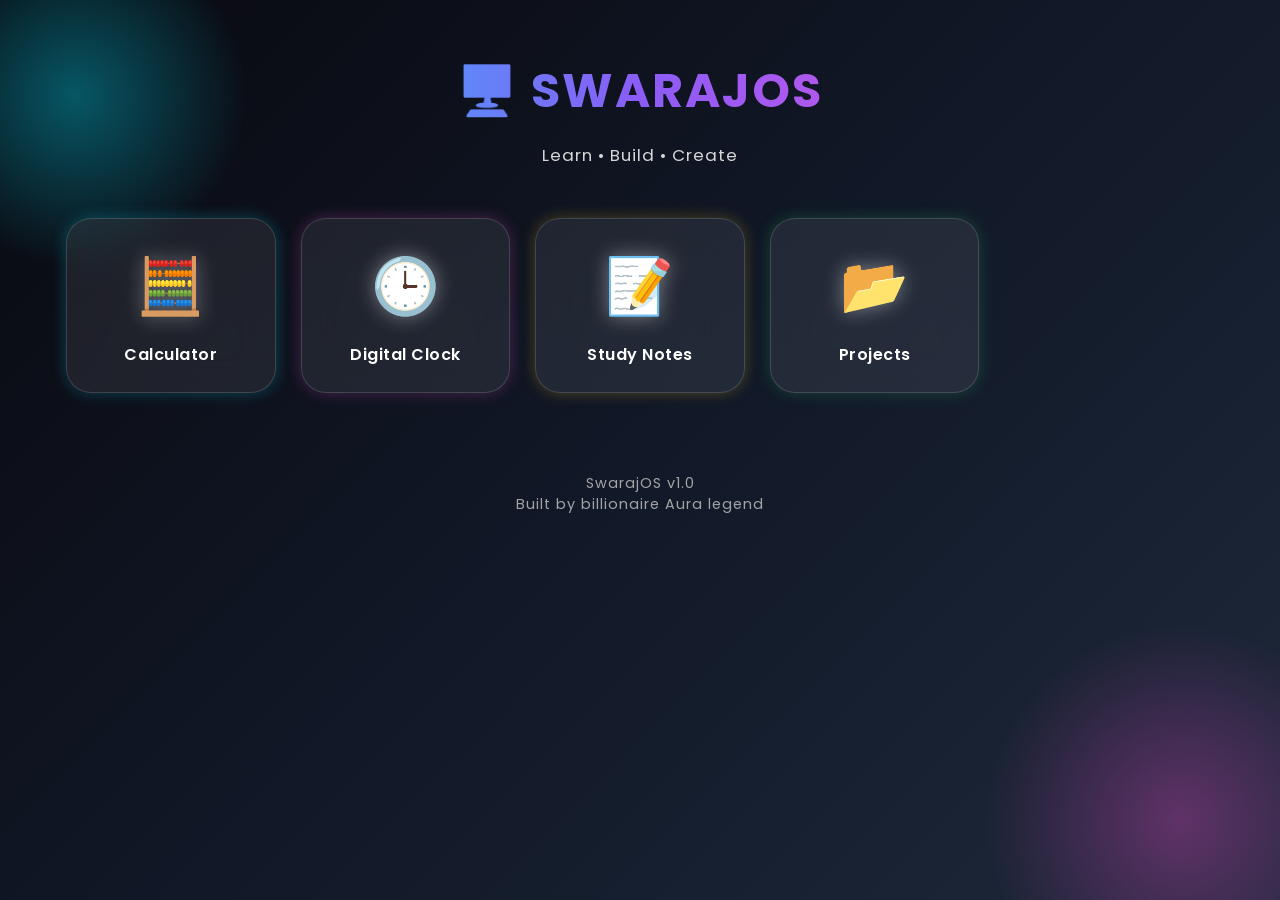
<file: index.html>
<!DOCTYPE html>
<html lang="en">

<head>
    <meta charset="UTF-8">
    <meta name="viewport" content="width=device-width, initial-scale=1.0">

    <title>SwarajOS</title>

    <!-- Google Font -->
    <link href="https://fonts.googleapis.com/css2?family=Poppins:wght@300;400;500;600;700&display=swap" rel="stylesheet">

    <!-- CSS -->
    <link rel="stylesheet" href="style.css">
</head>

<body>

    <!-- Background Animation -->
    <div class="background"></div>

    <!-- Main Container -->
    <div class="container">

        <!-- Logo -->
        <h1 class="logo">🖥️ SWARAJOS</h1>

        <!-- Subtitle -->
        <p class="subtitle">
            Learn • Build • Create
        </p>

        <!-- Apps -->
        <div class="apps">

            <a href="calculator.html" class="app">
                <div class="icon">🧮</div>
                <span>Calculator</span>
            </a>

            <a href="clock.html" class="app">
                <div class="icon">🕒</div>
                <span>Digital Clock</span>
            </a>

            <a href="notes.html" class="app">
                <div class="icon">📝</div>
                <span>Study Notes</span>
            </a>

            <a href="projects.html" class="app">
                <div class="icon">📂</div>
                <span>Projects</span>
            </a>

            <a href="settings.html" class="app">
                <div class="icon">⚙️</div>
                <span>Settings</span>
            </a>

        </div>

        <!-- Footer -->
        <footer>
            SwarajOS v1.0 <br>
            Built by billionaire Aura legend
        </footer>

    </div>

    <!-- JavaScript -->
    <script src="script.js"></script>

</body>

</html>
</file>
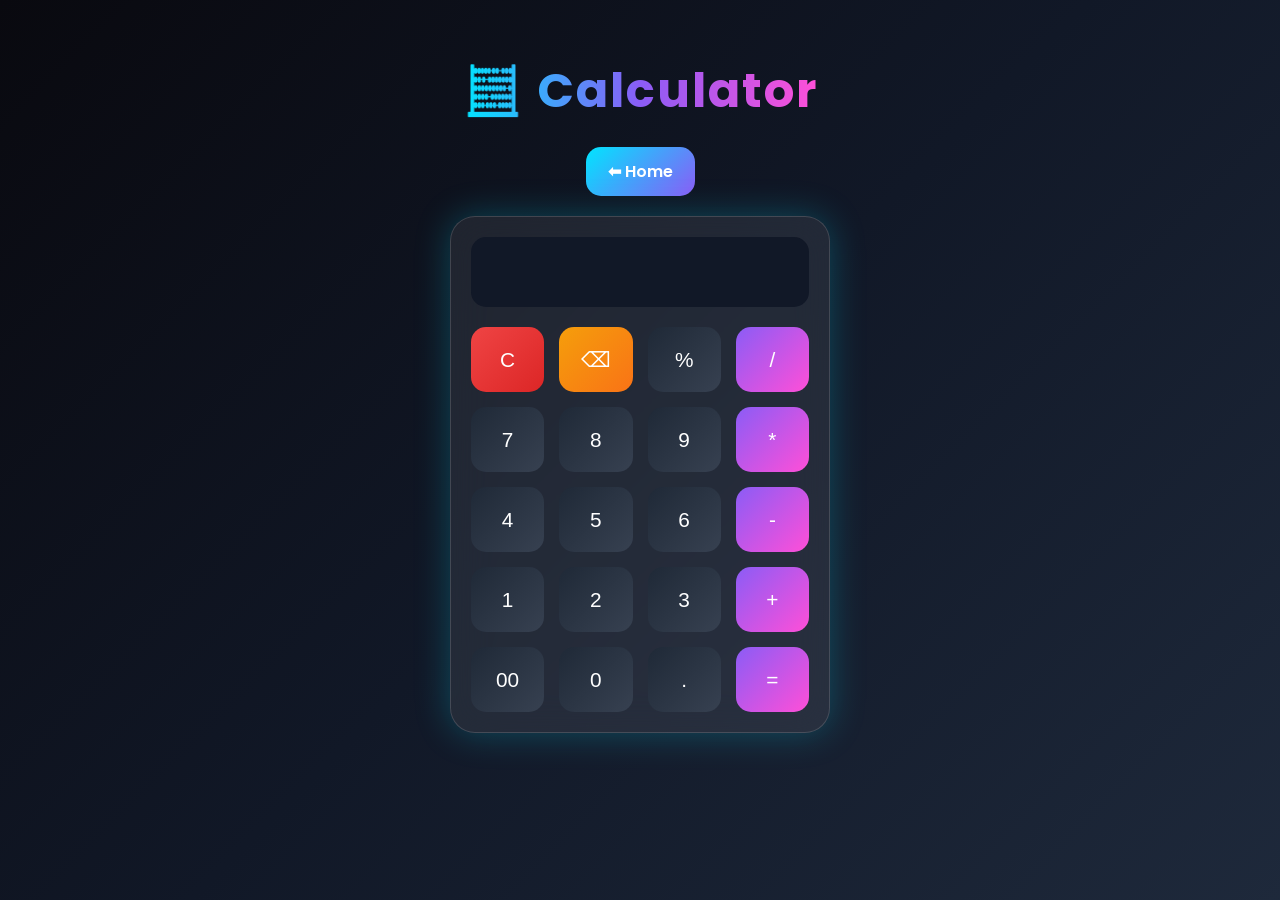
<file: calculator.html>
<!DOCTYPE html>
<html lang="en">

<head>

    <meta charset="UTF-8">

    <meta name="viewport" content="width=device-width, initial-scale=1.0">

    <title>SwarajOS Calculator</title>

    <link rel="stylesheet" href="style.css">

</head>

<body>

<div class="calculator-container">

    <h1 class="logo">🧮 Calculator</h1>

    <a href="index.html" class="back-btn">⬅ Home</a>

    <div class="calculator">

        <input type="text" id="display" readonly>

        <div class="buttons">

            <button>C</button>
            <button>⌫</button>
            <button>%</button>
            <button>/</button>

            <button>7</button>
            <button>8</button>
            <button>9</button>
            <button>*</button>

            <button>4</button>
            <button>5</button>
            <button>6</button>
            <button>-</button>

            <button>1</button>
            <button>2</button>
            <button>3</button>
            <button>+</button>

            <button>00</button>
            <button>0</button>
            <button>.</button>
            <button>=</button>

        </div>

    </div>

</div>

<script src="script.js"></script>

</body>

</html>
</file>
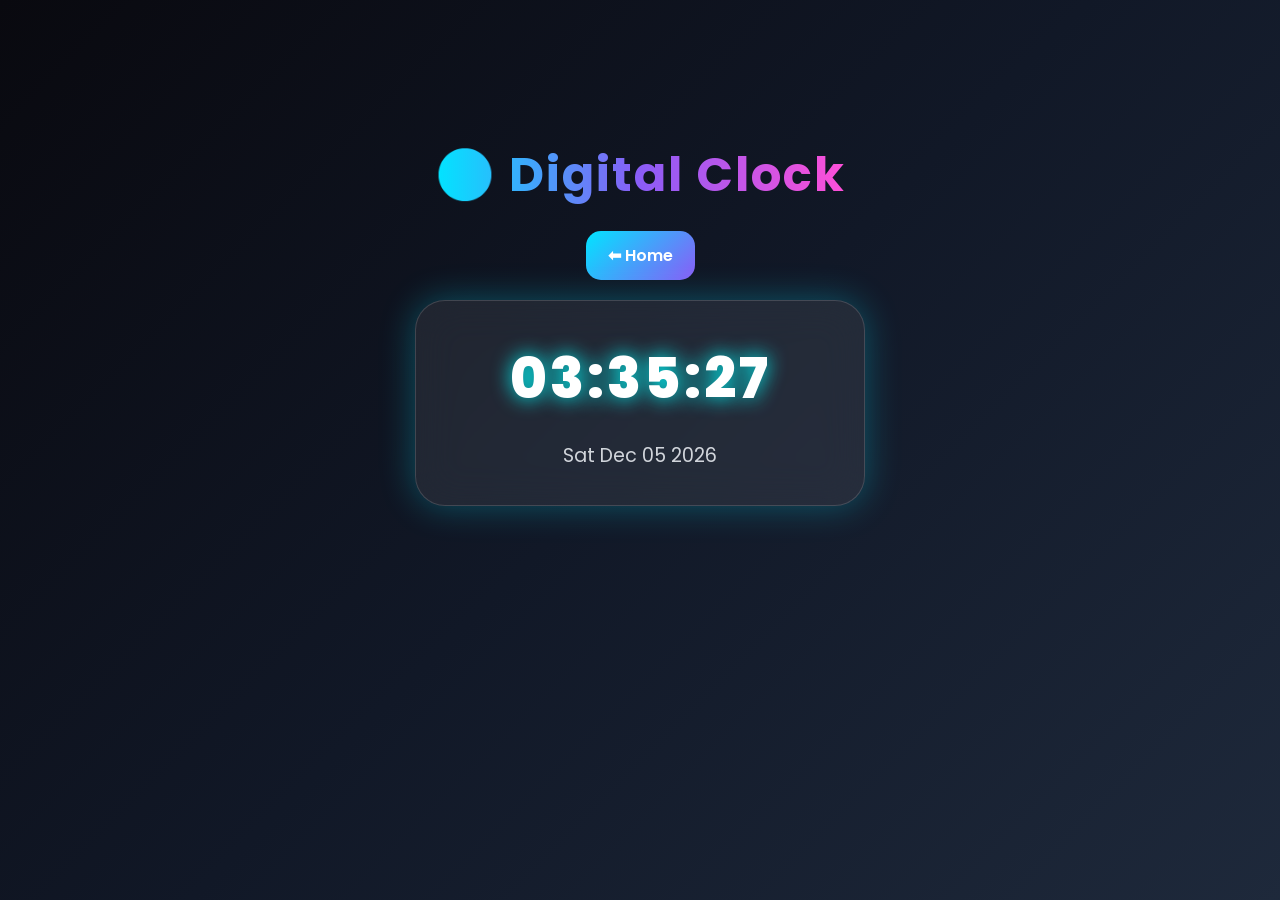
<file: clock.html>
<!DOCTYPE html>
<html lang="en">

<head>

    <meta charset="UTF-8">

    <meta name="viewport" content="width=device-width, initial-scale=1.0">

    <title>SwarajOS Digital Clock</title>

    <link rel="stylesheet" href="style.css">

</head>

<body>

<div class="clock-container">

    <h1 class="logo">🕒 Digital Clock</h1>

    <a href="index.html" class="back-btn">⬅ Home</a>

    <div class="clock-box">

        <div id="clock">
            00:00:00
        </div>

        <p id="date">
            Loading date...
        </p>

    </div>

</div>


<script src="script.js"></script>

</body>

</html>
</file>
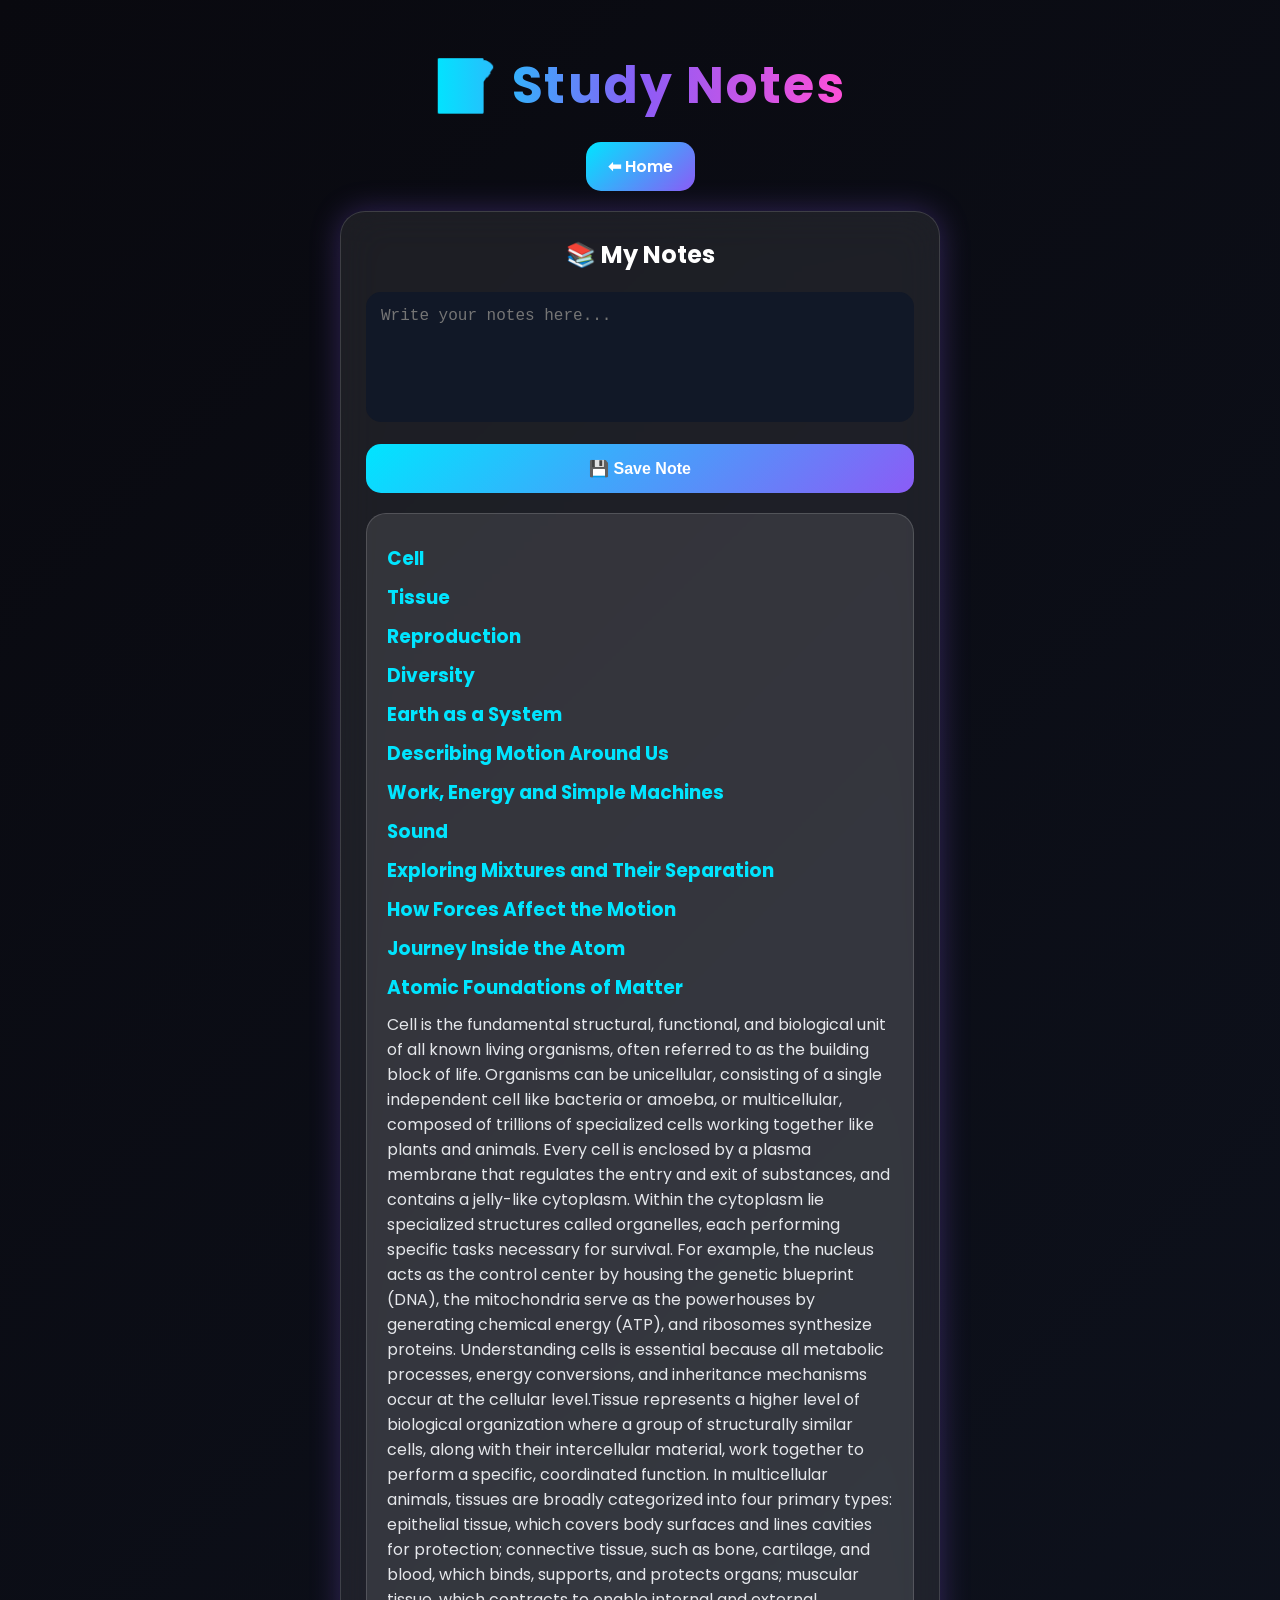
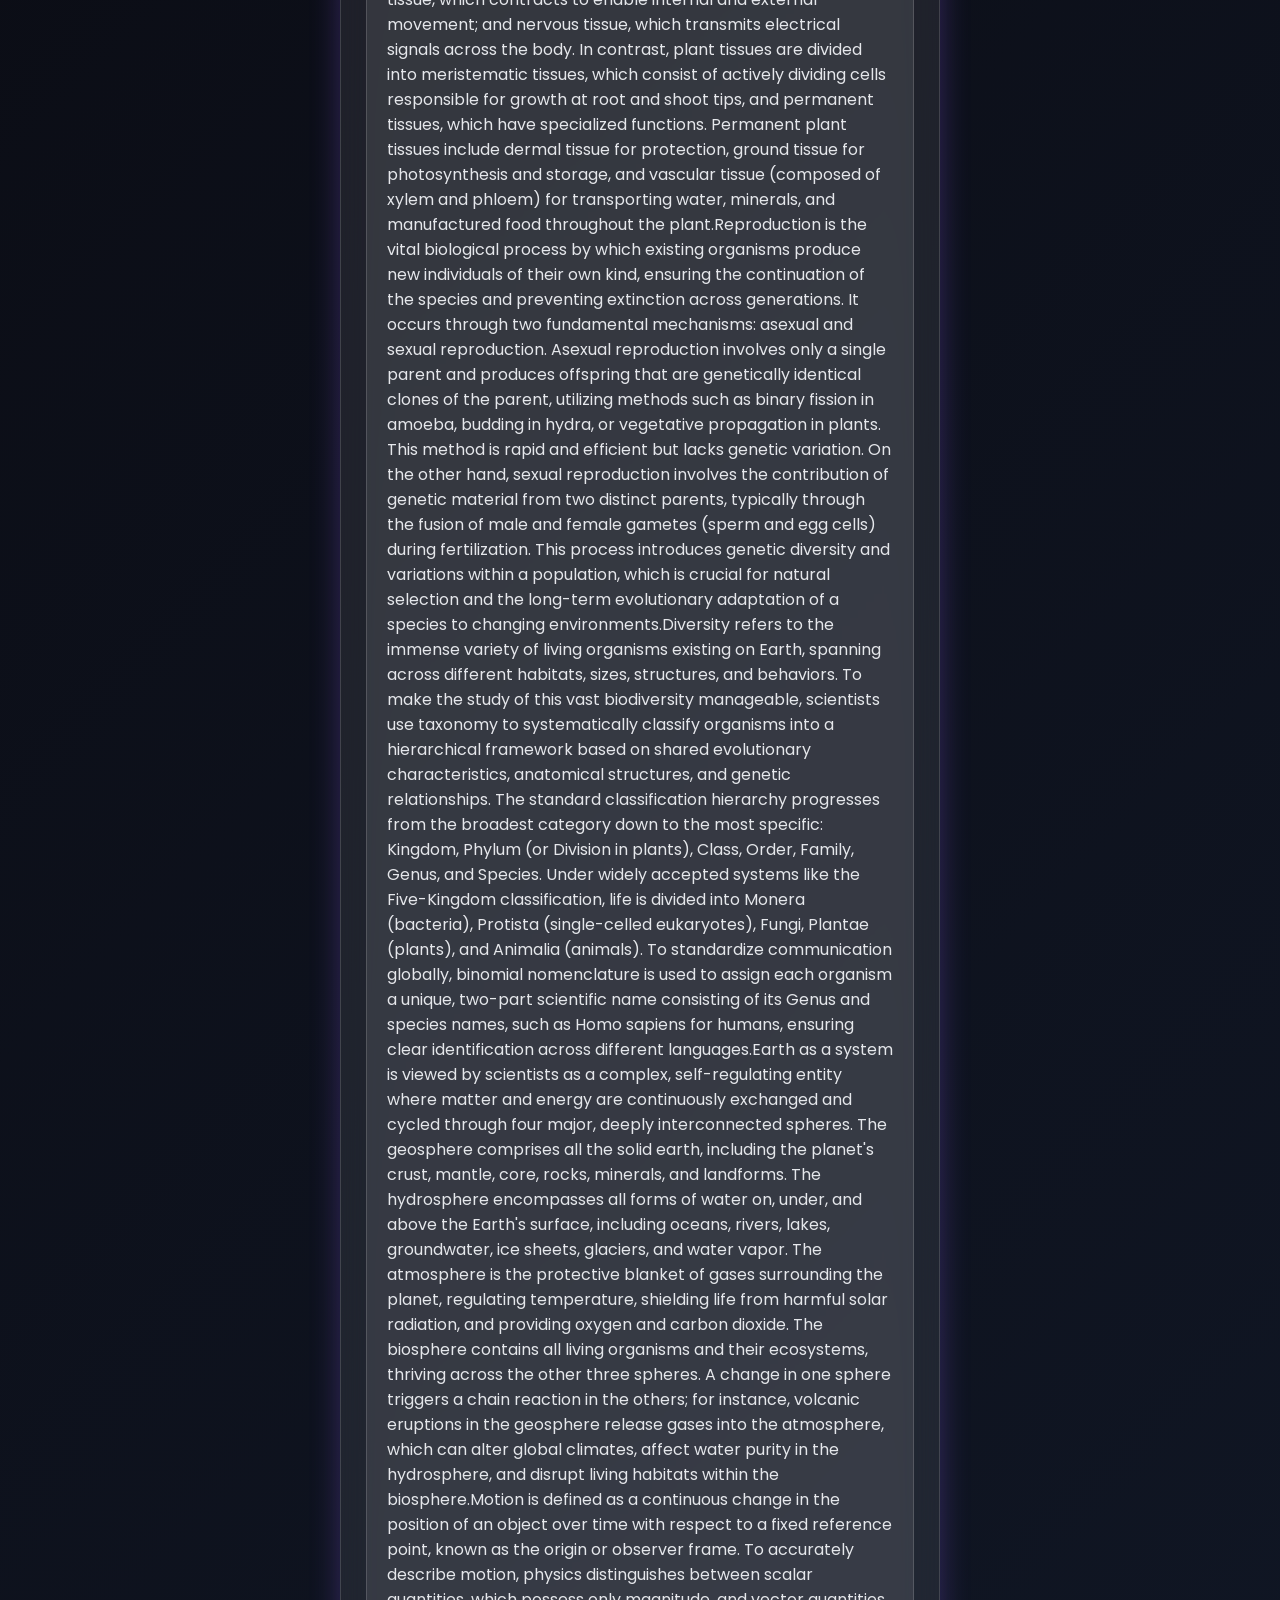
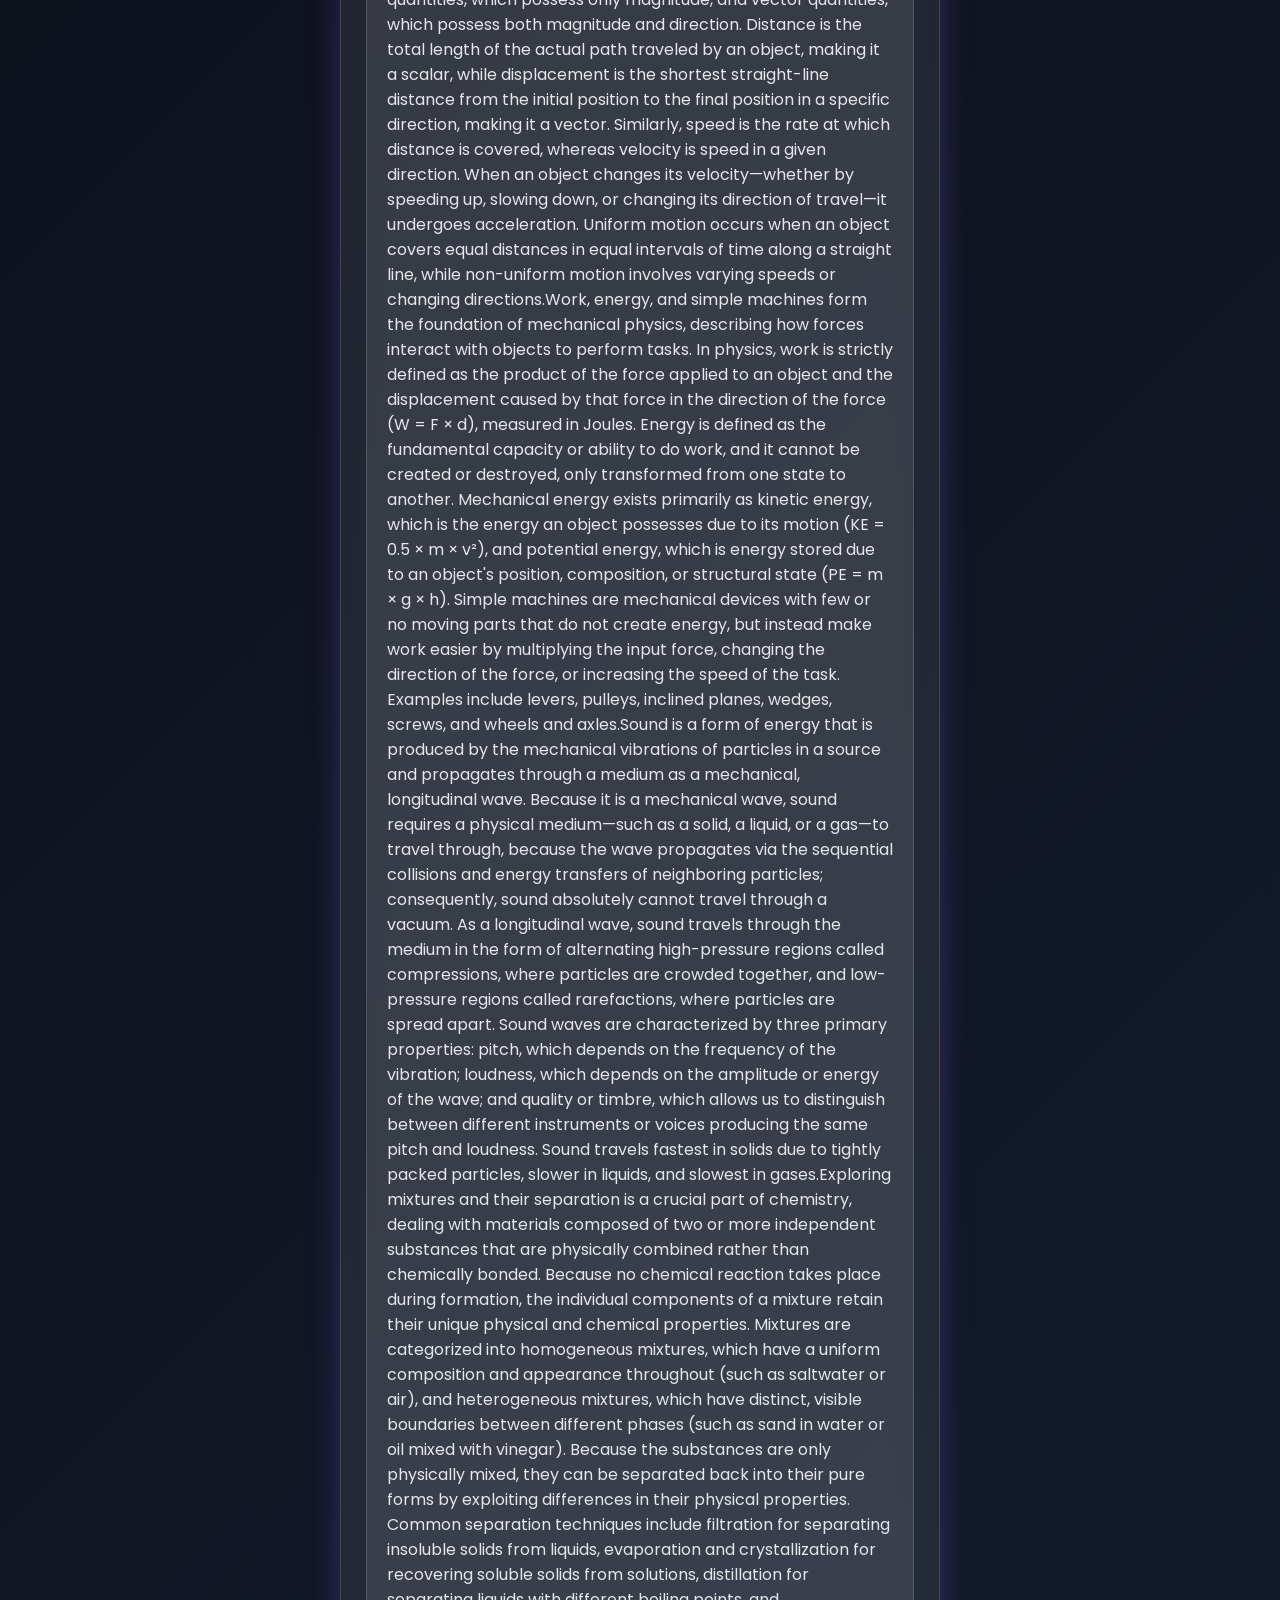
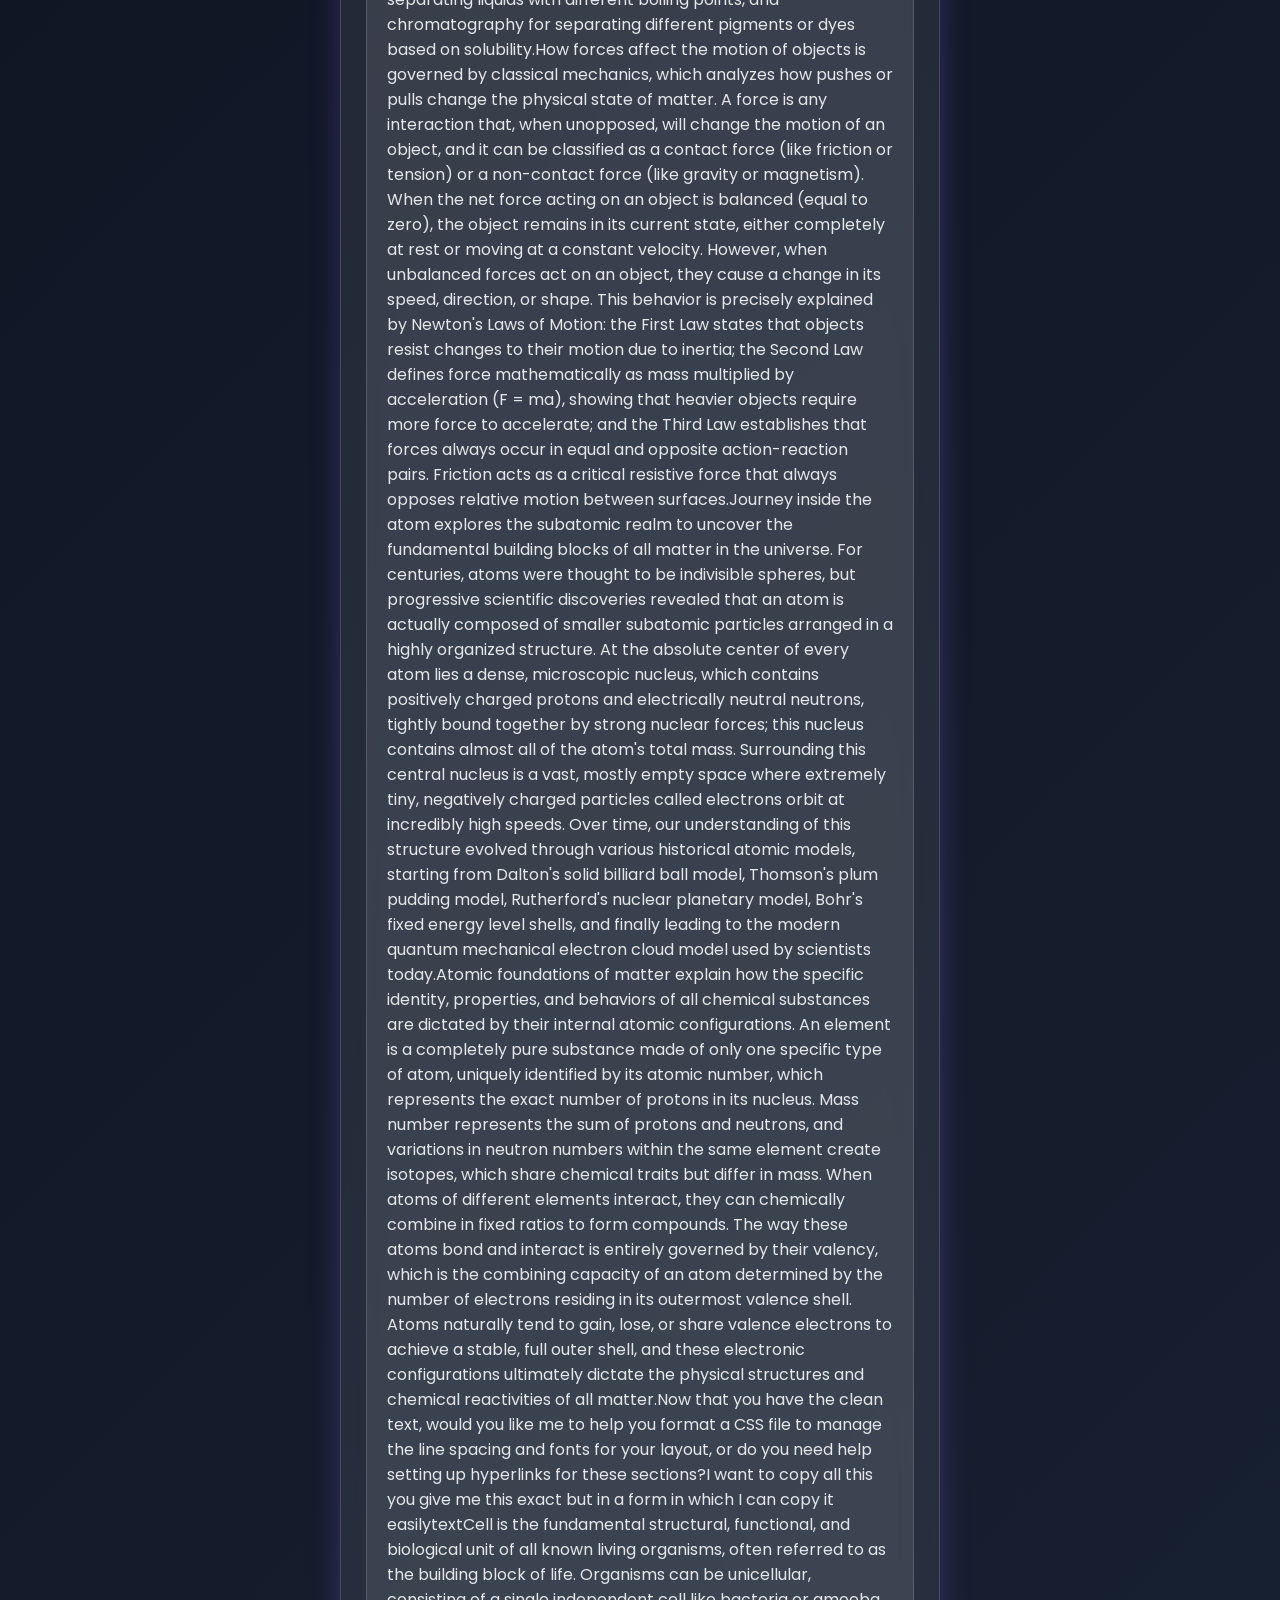
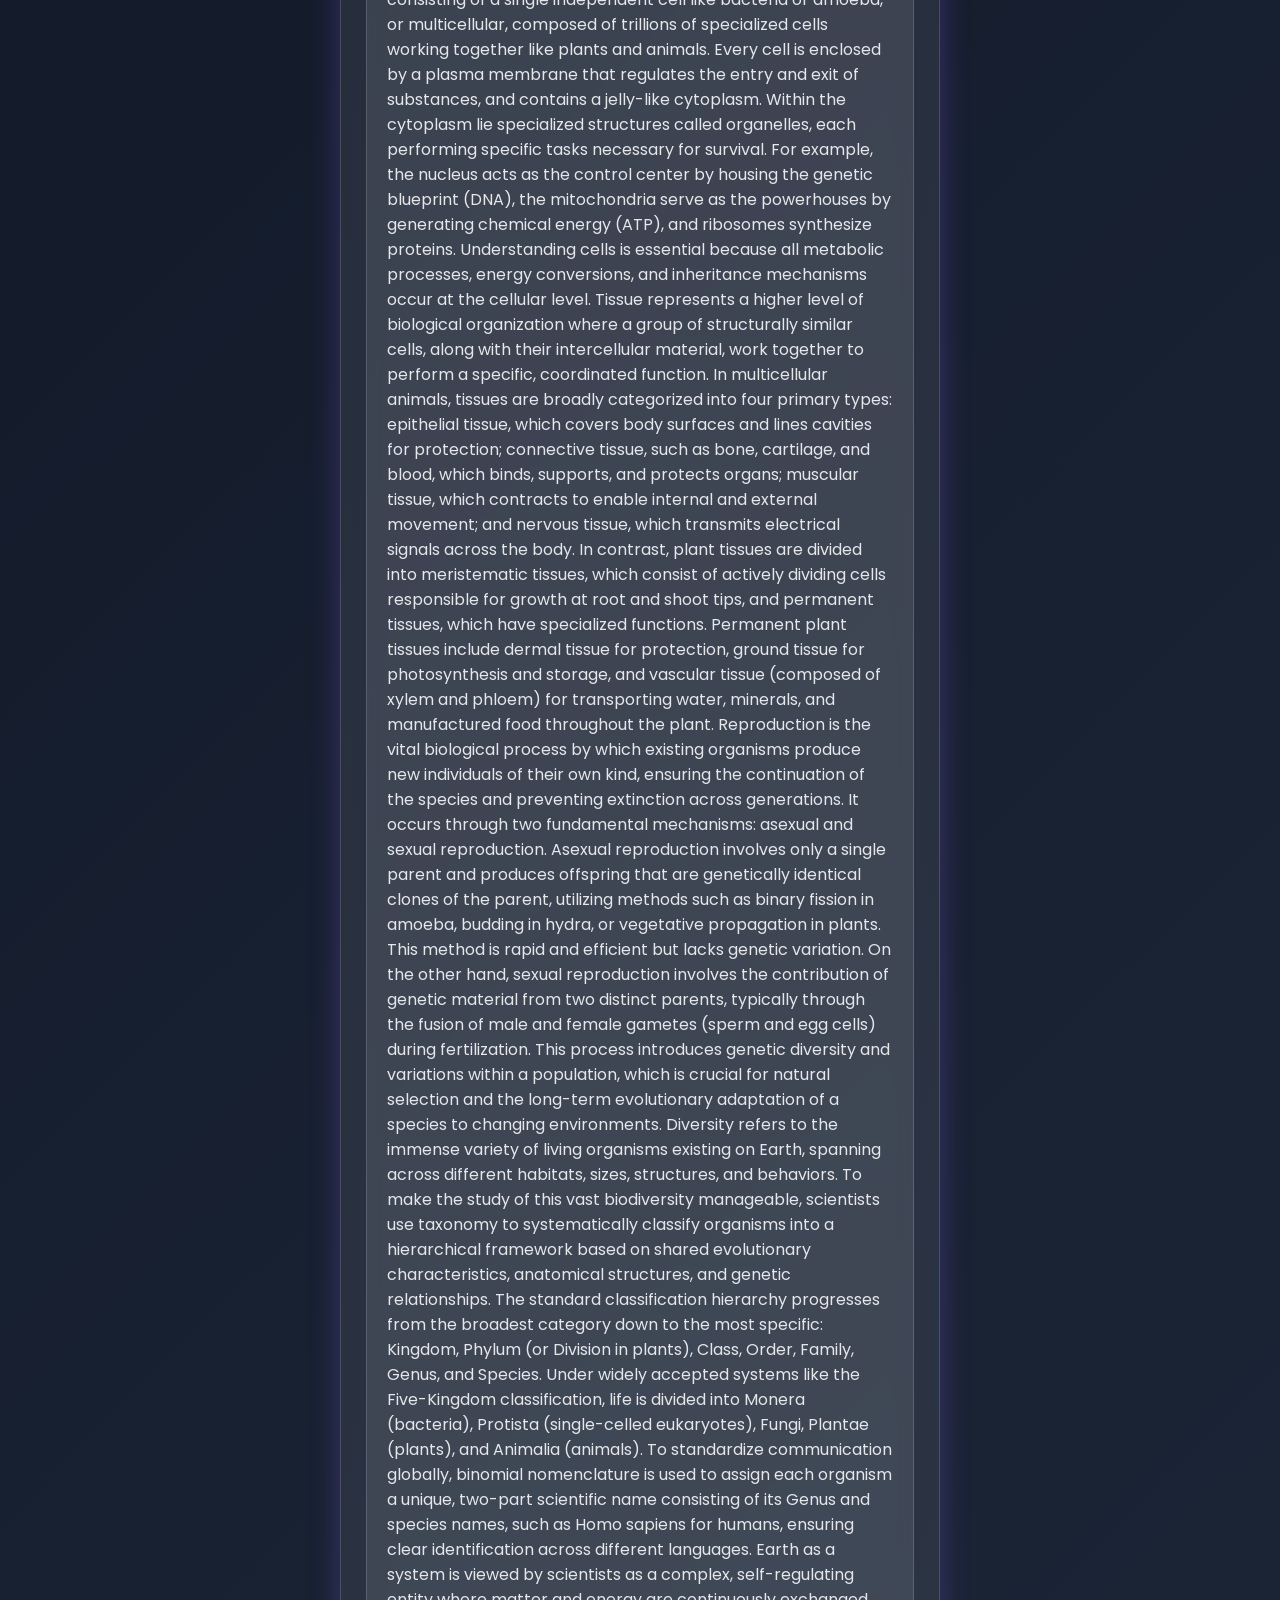
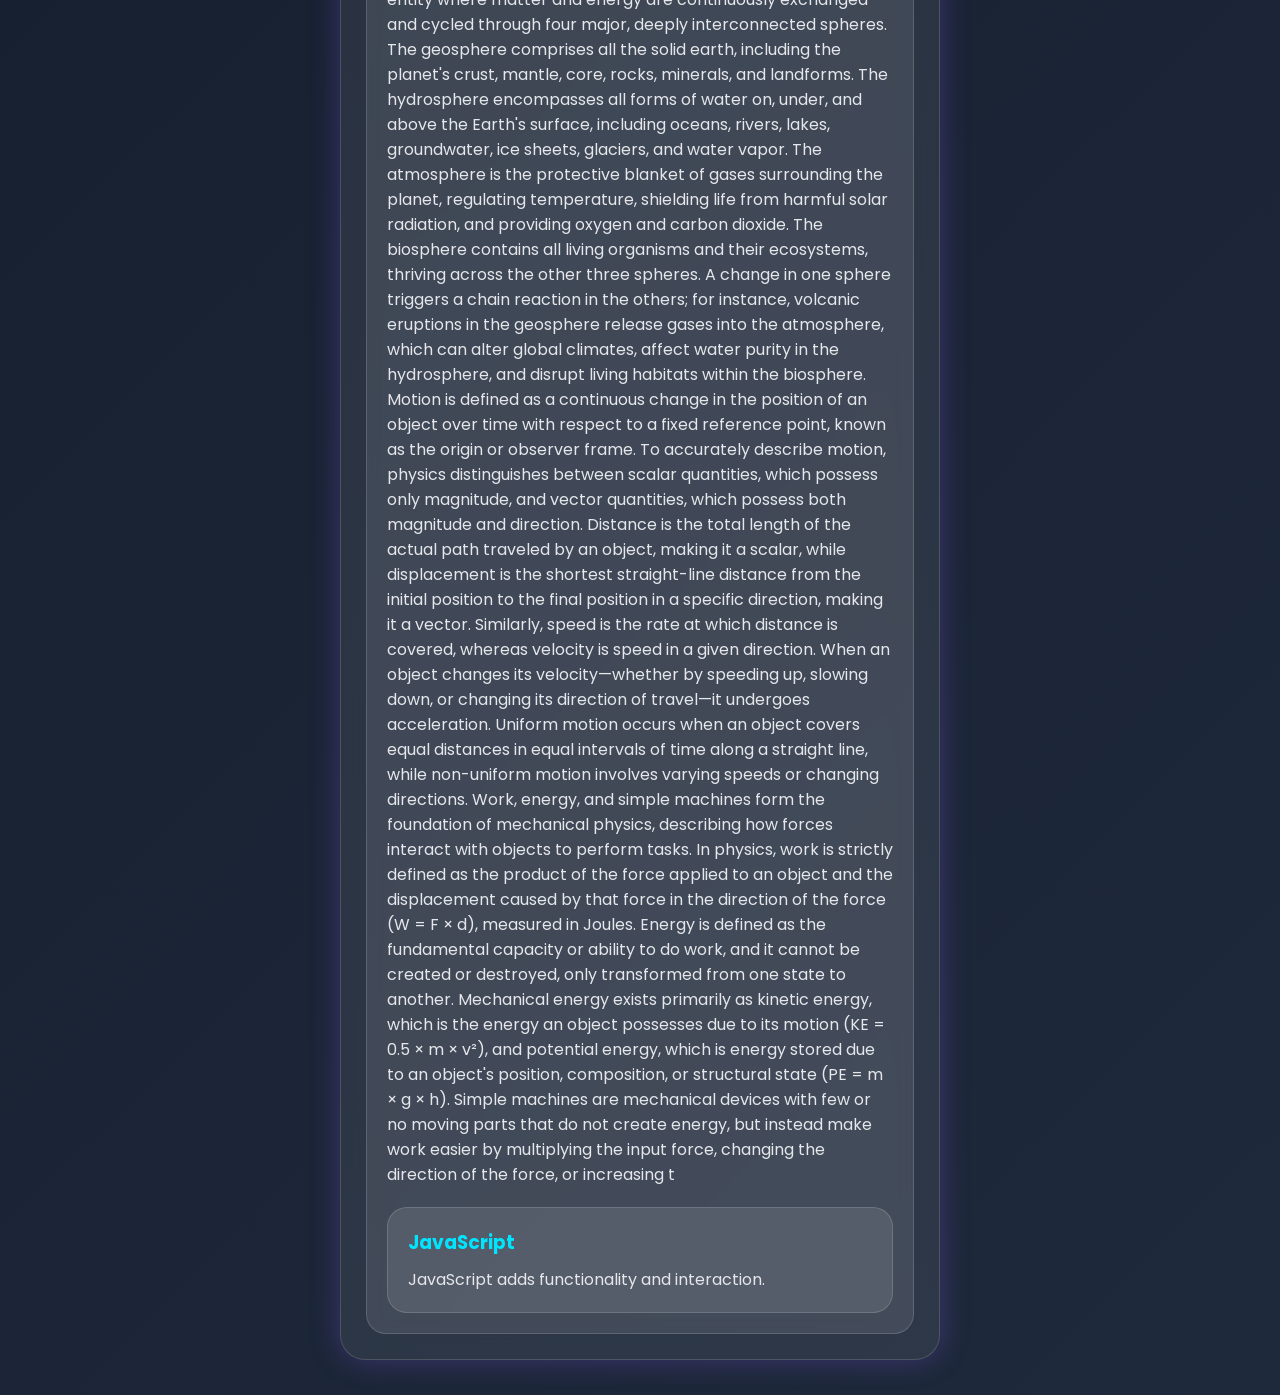
<file: notes.html>
<!DOCTYPE html>
<html lang="en">

<head>

    <meta charset="UTF-8">

    <meta name="viewport" content="width=device-width, initial-scale=1.0">

    <title>SwarajOS Study Notes</title>

    <link rel="stylesheet" href="style.css">

</head>

<body>

<div class="notes-container">

    <h1 class="logo">📝 Study Notes</h1>

    <a href="index.html" class="back-btn">⬅ Home</a>


    <div class="notes-box">

        <h2>📚 My Notes</h2>

        <textarea id="noteInput" placeholder="Write your notes here..."></textarea>

        <button id="saveNote">💾 Save Note</button>


        <div id="notesList">

            <div class="note-card">
                <h3><h3>Cell</h3>
<h3>Tissue</h3>
<h3>Reproduction</h3>
<h3>Diversity</h3>
<h3>Earth as a System</h3>
<h3>Describing Motion Around Us</h3>
<h3>Work, Energy and Simple Machines</h3>
<h3>Sound</h3>
<h3>Exploring Mixtures and Their Separation</h3>
<h3>How Forces Affect the Motion</h3>
<h3>Journey Inside the Atom</h3>
<h3>Atomic Foundations of Matter</h3>
                </h3>
                <p>Cell is the fundamental structural, functional, and biological unit of all known living organisms, often referred to as the building block of life. Organisms can be unicellular, consisting of a single independent cell like bacteria or amoeba, or multicellular, composed of trillions of specialized cells working together like plants and animals. Every cell is enclosed by a plasma membrane that regulates the entry and exit of substances, and contains a jelly-like cytoplasm. Within the cytoplasm lie specialized structures called organelles, each performing specific tasks necessary for survival. For example, the nucleus acts as the control center by housing the genetic blueprint (DNA), the mitochondria serve as the powerhouses by generating chemical energy (ATP), and ribosomes synthesize proteins. Understanding cells is essential because all metabolic processes, energy conversions, and inheritance mechanisms occur at the cellular level.Tissue represents a higher level of biological organization where a group of structurally similar cells, along with their intercellular material, work together to perform a specific, coordinated function. In multicellular animals, tissues are broadly categorized into four primary types: epithelial tissue, which covers body surfaces and lines cavities for protection; connective tissue, such as bone, cartilage, and blood, which binds, supports, and protects organs; muscular tissue, which contracts to enable internal and external movement; and nervous tissue, which transmits electrical signals across the body. In contrast, plant tissues are divided into meristematic tissues, which consist of actively dividing cells responsible for growth at root and shoot tips, and permanent tissues, which have specialized functions. Permanent plant tissues include dermal tissue for protection, ground tissue for photosynthesis and storage, and vascular tissue (composed of xylem and phloem) for transporting water, minerals, and manufactured food throughout the plant.Reproduction is the vital biological process by which existing organisms produce new individuals of their own kind, ensuring the continuation of the species and preventing extinction across generations. It occurs through two fundamental mechanisms: asexual and sexual reproduction. Asexual reproduction involves only a single parent and produces offspring that are genetically identical clones of the parent, utilizing methods such as binary fission in amoeba, budding in hydra, or vegetative propagation in plants. This method is rapid and efficient but lacks genetic variation. On the other hand, sexual reproduction involves the contribution of genetic material from two distinct parents, typically through the fusion of male and female gametes (sperm and egg cells) during fertilization. This process introduces genetic diversity and variations within a population, which is crucial for natural selection and the long-term evolutionary adaptation of a species to changing environments.Diversity refers to the immense variety of living organisms existing on Earth, spanning across different habitats, sizes, structures, and behaviors. To make the study of this vast biodiversity manageable, scientists use taxonomy to systematically classify organisms into a hierarchical framework based on shared evolutionary characteristics, anatomical structures, and genetic relationships. The standard classification hierarchy progresses from the broadest category down to the most specific: Kingdom, Phylum (or Division in plants), Class, Order, Family, Genus, and Species. Under widely accepted systems like the Five-Kingdom classification, life is divided into Monera (bacteria), Protista (single-celled eukaryotes), Fungi, Plantae (plants), and Animalia (animals). To standardize communication globally, binomial nomenclature is used to assign each organism a unique, two-part scientific name consisting of its Genus and species names, such as Homo sapiens for humans, ensuring clear identification across different languages.Earth as a system is viewed by scientists as a complex, self-regulating entity where matter and energy are continuously exchanged and cycled through four major, deeply interconnected spheres. The geosphere comprises all the solid earth, including the planet's crust, mantle, core, rocks, minerals, and landforms. The hydrosphere encompasses all forms of water on, under, and above the Earth's surface, including oceans, rivers, lakes, groundwater, ice sheets, glaciers, and water vapor. The atmosphere is the protective blanket of gases surrounding the planet, regulating temperature, shielding life from harmful solar radiation, and providing oxygen and carbon dioxide. The biosphere contains all living organisms and their ecosystems, thriving across the other three spheres. A change in one sphere triggers a chain reaction in the others; for instance, volcanic eruptions in the geosphere release gases into the atmosphere, which can alter global climates, affect water purity in the hydrosphere, and disrupt living habitats within the biosphere.Motion is defined as a continuous change in the position of an object over time with respect to a fixed reference point, known as the origin or observer frame. To accurately describe motion, physics distinguishes between scalar quantities, which possess only magnitude, and vector quantities, which possess both magnitude and direction. Distance is the total length of the actual path traveled by an object, making it a scalar, while displacement is the shortest straight-line distance from the initial position to the final position in a specific direction, making it a vector. Similarly, speed is the rate at which distance is covered, whereas velocity is speed in a given direction. When an object changes its velocity—whether by speeding up, slowing down, or changing its direction of travel—it undergoes acceleration. Uniform motion occurs when an object covers equal distances in equal intervals of time along a straight line, while non-uniform motion involves varying speeds or changing directions.Work, energy, and simple machines form the foundation of mechanical physics, describing how forces interact with objects to perform tasks. In physics, work is strictly defined as the product of the force applied to an object and the displacement caused by that force in the direction of the force (W = F × d), measured in Joules. Energy is defined as the fundamental capacity or ability to do work, and it cannot be created or destroyed, only transformed from one state to another. Mechanical energy exists primarily as kinetic energy, which is the energy an object possesses due to its motion (KE = 0.5 × m × v²), and potential energy, which is energy stored due to an object's position, composition, or structural state (PE = m × g × h). Simple machines are mechanical devices with few or no moving parts that do not create energy, but instead make work easier by multiplying the input force, changing the direction of the force, or increasing the speed of the task. Examples include levers, pulleys, inclined planes, wedges, screws, and wheels and axles.Sound is a form of energy that is produced by the mechanical vibrations of particles in a source and propagates through a medium as a mechanical, longitudinal wave. Because it is a mechanical wave, sound requires a physical medium—such as a solid, a liquid, or a gas—to travel through, because the wave propagates via the sequential collisions and energy transfers of neighboring particles; consequently, sound absolutely cannot travel through a vacuum. As a longitudinal wave, sound travels through the medium in the form of alternating high-pressure regions called compressions, where particles are crowded together, and low-pressure regions called rarefactions, where particles are spread apart. Sound waves are characterized by three primary properties: pitch, which depends on the frequency of the vibration; loudness, which depends on the amplitude or energy of the wave; and quality or timbre, which allows us to distinguish between different instruments or voices producing the same pitch and loudness. Sound travels fastest in solids due to tightly packed particles, slower in liquids, and slowest in gases.Exploring mixtures and their separation is a crucial part of chemistry, dealing with materials composed of two or more independent substances that are physically combined rather than chemically bonded. Because no chemical reaction takes place during formation, the individual components of a mixture retain their unique physical and chemical properties. Mixtures are categorized into homogeneous mixtures, which have a uniform composition and appearance throughout (such as saltwater or air), and heterogeneous mixtures, which have distinct, visible boundaries between different phases (such as sand in water or oil mixed with vinegar). Because the substances are only physically mixed, they can be separated back into their pure forms by exploiting differences in their physical properties. Common separation techniques include filtration for separating insoluble solids from liquids, evaporation and crystallization for recovering soluble solids from solutions, distillation for separating liquids with different boiling points, and chromatography for separating different pigments or dyes based on solubility.How forces affect the motion of objects is governed by classical mechanics, which analyzes how pushes or pulls change the physical state of matter. A force is any interaction that, when unopposed, will change the motion of an object, and it can be classified as a contact force (like friction or tension) or a non-contact force (like gravity or magnetism). When the net force acting on an object is balanced (equal to zero), the object remains in its current state, either completely at rest or moving at a constant velocity. However, when unbalanced forces act on an object, they cause a change in its speed, direction, or shape. This behavior is precisely explained by Newton's Laws of Motion: the First Law states that objects resist changes to their motion due to inertia; the Second Law defines force mathematically as mass multiplied by acceleration (F = ma), showing that heavier objects require more force to accelerate; and the Third Law establishes that forces always occur in equal and opposite action-reaction pairs. Friction acts as a critical resistive force that always opposes relative motion between surfaces.Journey inside the atom explores the subatomic realm to uncover the fundamental building blocks of all matter in the universe. For centuries, atoms were thought to be indivisible spheres, but progressive scientific discoveries revealed that an atom is actually composed of smaller subatomic particles arranged in a highly organized structure. At the absolute center of every atom lies a dense, microscopic nucleus, which contains positively charged protons and electrically neutral neutrons, tightly bound together by strong nuclear forces; this nucleus contains almost all of the atom's total mass. Surrounding this central nucleus is a vast, mostly empty space where extremely tiny, negatively charged particles called electrons orbit at incredibly high speeds. Over time, our understanding of this structure evolved through various historical atomic models, starting from Dalton's solid billiard ball model, Thomson's plum pudding model, Rutherford's nuclear planetary model, Bohr's fixed energy level shells, and finally leading to the modern quantum mechanical electron cloud model used by scientists today.Atomic foundations of matter explain how the specific identity, properties, and behaviors of all chemical substances are dictated by their internal atomic configurations. An element is a completely pure substance made of only one specific type of atom, uniquely identified by its atomic number, which represents the exact number of protons in its nucleus. Mass number represents the sum of protons and neutrons, and variations in neutron numbers within the same element create isotopes, which share chemical traits but differ in mass. When atoms of different elements interact, they can chemically combine in fixed ratios to form compounds. The way these atoms bond and interact is entirely governed by their valency, which is the combining capacity of an atom determined by the number of electrons residing in its outermost valence shell. Atoms naturally tend to gain, lose, or share valence electrons to achieve a stable, full outer shell, and these electronic configurations ultimately dictate the physical structures and chemical reactivities of all matter.Now that you have the clean text, would you like me to help you format a CSS file to manage the line spacing and fonts for your layout, or do you need help setting up hyperlinks for these sections?I want to copy all this you give me this exact but in a form in which I can copy it easilytextCell is the fundamental structural, functional, and biological unit of all known living organisms, often referred to as the building block of life. Organisms can be unicellular, consisting of a single independent cell like bacteria or amoeba, or multicellular, composed of trillions of specialized cells working together like plants and animals. Every cell is enclosed by a plasma membrane that regulates the entry and exit of substances, and contains a jelly-like cytoplasm. Within the cytoplasm lie specialized structures called organelles, each performing specific tasks necessary for survival. For example, the nucleus acts as the control center by housing the genetic blueprint (DNA), the mitochondria serve as the powerhouses by generating chemical energy (ATP), and ribosomes synthesize proteins. Understanding cells is essential because all metabolic processes, energy conversions, and inheritance mechanisms occur at the cellular level.

Tissue represents a higher level of biological organization where a group of structurally similar cells, along with their intercellular material, work together to perform a specific, coordinated function. In multicellular animals, tissues are broadly categorized into four primary types: epithelial tissue, which covers body surfaces and lines cavities for protection; connective tissue, such as bone, cartilage, and blood, which binds, supports, and protects organs; muscular tissue, which contracts to enable internal and external movement; and nervous tissue, which transmits electrical signals across the body. In contrast, plant tissues are divided into meristematic tissues, which consist of actively dividing cells responsible for growth at root and shoot tips, and permanent tissues, which have specialized functions. Permanent plant tissues include dermal tissue for protection, ground tissue for photosynthesis and storage, and vascular tissue (composed of xylem and phloem) for transporting water, minerals, and manufactured food throughout the plant.

Reproduction is the vital biological process by which existing organisms produce new individuals of their own kind, ensuring the continuation of the species and preventing extinction across generations. It occurs through two fundamental mechanisms: asexual and sexual reproduction. Asexual reproduction involves only a single parent and produces offspring that are genetically identical clones of the parent, utilizing methods such as binary fission in amoeba, budding in hydra, or vegetative propagation in plants. This method is rapid and efficient but lacks genetic variation. On the other hand, sexual reproduction involves the contribution of genetic material from two distinct parents, typically through the fusion of male and female gametes (sperm and egg cells) during fertilization. This process introduces genetic diversity and variations within a population, which is crucial for natural selection and the long-term evolutionary adaptation of a species to changing environments.

Diversity refers to the immense variety of living organisms existing on Earth, spanning across different habitats, sizes, structures, and behaviors. To make the study of this vast biodiversity manageable, scientists use taxonomy to systematically classify organisms into a hierarchical framework based on shared evolutionary characteristics, anatomical structures, and genetic relationships. The standard classification hierarchy progresses from the broadest category down to the most specific: Kingdom, Phylum (or Division in plants), Class, Order, Family, Genus, and Species. Under widely accepted systems like the Five-Kingdom classification, life is divided into Monera (bacteria), Protista (single-celled eukaryotes), Fungi, Plantae (plants), and Animalia (animals). To standardize communication globally, binomial nomenclature is used to assign each organism a unique, two-part scientific name consisting of its Genus and species names, such as Homo sapiens for humans, ensuring clear identification across different languages.

Earth as a system is viewed by scientists as a complex, self-regulating entity where matter and energy are continuously exchanged and cycled through four major, deeply interconnected spheres. The geosphere comprises all the solid earth, including the planet's crust, mantle, core, rocks, minerals, and landforms. The hydrosphere encompasses all forms of water on, under, and above the Earth's surface, including oceans, rivers, lakes, groundwater, ice sheets, glaciers, and water vapor. The atmosphere is the protective blanket of gases surrounding the planet, regulating temperature, shielding life from harmful solar radiation, and providing oxygen and carbon dioxide. The biosphere contains all living organisms and their ecosystems, thriving across the other three spheres. A change in one sphere triggers a chain reaction in the others; for instance, volcanic eruptions in the geosphere release gases into the atmosphere, which can alter global climates, affect water purity in the hydrosphere, and disrupt living habitats within the biosphere.

Motion is defined as a continuous change in the position of an object over time with respect to a fixed reference point, known as the origin or observer frame. To accurately describe motion, physics distinguishes between scalar quantities, which possess only magnitude, and vector quantities, which possess both magnitude and direction. Distance is the total length of the actual path traveled by an object, making it a scalar, while displacement is the shortest straight-line distance from the initial position to the final position in a specific direction, making it a vector. Similarly, speed is the rate at which distance is covered, whereas velocity is speed in a given direction. When an object changes its velocity—whether by speeding up, slowing down, or changing its direction of travel—it undergoes acceleration. Uniform motion occurs when an object covers equal distances in equal intervals of time along a straight line, while non-uniform motion involves varying speeds or changing directions.

Work, energy, and simple machines form the foundation of mechanical physics, describing how forces interact with objects to perform tasks. In physics, work is strictly defined as the product of the force applied to an object and the displacement caused by that force in the direction of the force (W = F × d), measured in Joules. Energy is defined as the fundamental capacity or ability to do work, and it cannot be created or destroyed, only transformed from one state to another. Mechanical energy exists primarily as kinetic energy, which is the energy an object possesses due to its motion (KE = 0.5 × m × v²), and potential energy, which is energy stored due to an object's position, composition, or structural state (PE = m × g × h). Simple machines are mechanical devices with few or no moving parts that do not create energy, but instead make work easier by multiplying the input force, changing the direction of the force, or increasing t</p>

            <div class="note-card">
                <h3>JavaScript</h3>
                <p>JavaScript adds functionality and interaction.</p>
            </div>

        </div>

    </div>

</div>


<script src="script.js"></script>

</body>

</html>
</file>
<file: style.css>
/* =======================================================
   SWARAJOS v1.0
   Part 1 - Background, Fonts, Layout & Logo
======================================================= */

/* Google Font */
@import url('https://fonts.googleapis.com/css2?family=Poppins:wght@300;400;500;600;700&display=swap');

/* Reset */

*{
    margin:0;
    padding:0;
    box-sizing:border-box;
}

/* Root Colors */

:root{

    --bg1:#09090f;
    --bg2:#111827;
    --bg3:#1e293b;

    --blue:#00e5ff;
    --purple:#8b5cf6;
    --pink:#ff4fd8;
    --green:#22c55e;
    --yellow:#facc15;
    --orange:#fb923c;

    --white:#ffffff;
    --glass:rgba(255,255,255,0.08);
    --border:rgba(255,255,255,0.15);

}

/* Body */

body{

    font-family:'Poppins',sans-serif;

    min-height:100vh;

    background:
    linear-gradient(135deg,
    var(--bg1),
    var(--bg2),
    var(--bg3));

    color:white;

    overflow-x:hidden;

    position:relative;

}

/* Animated Background */

.background{

    position:fixed;

    top:0;
    left:0;

    width:100%;
    height:100%;

    overflow:hidden;

    z-index:-1;

}

/* Floating Circle 1 */

.background::before{

    content:"";

    position:absolute;

    width:350px;
    height:350px;

    background:
    radial-gradient(circle,
    rgba(0,229,255,.35),
    transparent 70%);

    top:-80px;
    left:-100px;

    border-radius:50%;

    animation:floatOne 10s ease-in-out infinite;

}

/* Floating Circle 2 */

.background::after{

    content:"";

    position:absolute;

    width:400px;
    height:400px;

    background:
    radial-gradient(circle,
    rgba(255,79,216,.30),
    transparent 70%);

    bottom:-120px;
    right:-100px;

    border-radius:50%;

    animation:floatTwo 12s ease-in-out infinite;

}

/* Animations */

@keyframes floatOne{

0%{
transform:translateY(0px);
}

50%{
transform:translateY(40px);
}

100%{
transform:translateY(0px);
}

}

@keyframes floatTwo{

0%{
transform:translateY(0px);
}

50%{
transform:translateY(-50px);
}

100%{
transform:translateY(0px);
}

}

/* Main Container */

.container{

    width:92%;

    max-width:1200px;

    margin:auto;

    text-align:center;

    padding:40px 15px;

}

/* SwarajOS Logo */

.logo{

    font-size:3rem;

    font-weight:700;

    margin-top:15px;

    background:linear-gradient(
    90deg,
    var(--blue),
    var(--purple),
    var(--pink));

    -webkit-background-clip:text;

    -webkit-text-fill-color:transparent;

    letter-spacing:2px;

    animation:glow 3s infinite alternate;

}

/* Glow Animation */

@keyframes glow{

from{

filter:drop-shadow(0 0 5px cyan);

}

to{

filter:drop-shadow(0 0 25px #ff4fd8);

}

}

/* Subtitle */

.subtitle{

    margin-top:15px;

    color:#d7d7d7;

    font-size:1.05rem;

    font-weight:400;

    letter-spacing:1px;

  }

/* =======================================================
   PART 2A - APP GRID
======================================================= */

.apps{

    margin-top:50px;

    display:grid;

    grid-template-columns:repeat(auto-fit,minmax(140px,1fr));

    gap:25px;

}

/* =======================================================
   APP CARD
======================================================= */

.app{

    text-decoration:none;

    color:white;

    background:var(--glass);

    border:1px solid var(--border);

    border-radius:25px;

    padding:25px 15px;

    backdrop-filter:blur(20px);

    -webkit-backdrop-filter:blur(20px);

    transition:.4s;

    display:flex;

    flex-direction:column;

    align-items:center;

    justify-content:center;

    min-height:170px;

    cursor:pointer;

    position:relative;

    overflow:hidden;

}

/* Light Reflection */

.app::before{

    content:"";

    position:absolute;

    width:200%;

    height:100%;

    background:linear-gradient(
        120deg,
        transparent,
        rgba(255,255,255,.25),
        transparent
    );

    left:-220%;

    top:0;

    transition:.7s;

}

.app:hover::before{

    left:120%;

}

/* Hover Effect */

.app:hover{

    transform:translateY(-10px) scale(1.05);

    box-shadow:
        0 0 25px rgba(0,229,255,.5),
        0 0 50px rgba(139,92,246,.4);

}

/* =======================================================
   PART 2B - ICONS & TEXT
======================================================= */

/* Icon */

.icon{

    font-size:55px;

    margin-bottom:15px;

    transition:.4s;

    filter:drop-shadow(0 0 10px rgba(255,255,255,.4));

}

/* App Name */

.app span{

    font-size:1rem;

    font-weight:600;

    letter-spacing:.5px;

}

/* Hover Icon Animation */

.app:hover .icon{

    transform:scale(1.2) rotate(8deg);

}

/* Individual Neon Colors */

.app:nth-child(1){

    box-shadow:0 0 15px rgba(0,229,255,.25);

}

.app:nth-child(2){

    box-shadow:0 0 15px rgba(255,79,216,.25);

}

.app:nth-child(3){

    box-shadow:0 0 15px rgba(250,204,21,.25);

}

.app:nth-child(4){

    box-shadow:0 0 15px rgba(34,197,94,.25);

}

.app:nth-child(5){

    box-shadow:0 0 15px rgba(139,92,246,.25);

}

/* Active Effect */

.app:active{

    transform:scale(.95);

}

/* Floating Animation */

.app{

    animation:floatCard 4s ease-in-out infinite;

}

.app:nth-child(2){

    animation-delay:.5s;

}

.app:nth-child(3){

    animation-delay:1s;

}

.app:nth-child(4){

    animation-delay:1.5s;

}

.app:nth-child(5){

    animation-delay:2s;

}

@keyframes floatCard{

    0%{

        transform:translateY(0px);

    }

    50%{

        transform:translateY(-8px);

    }

    100%{

        transform:translateY(0px);

    }

}

/* =======================================================
   PART 3 - FOOTER & RESPONSIVE DESIGN
======================================================= */

/* Footer */

footer{

    margin-top:60px;

    color:#bdbdbd;

    font-size:.9rem;

    letter-spacing:1px;

    text-align:center;

    padding:20px;

    opacity:.85;

}

/* Scroll Bar */

::-webkit-scrollbar{

    width:8px;

}

::-webkit-scrollbar-track{

    background:#111827;

}

::-webkit-scrollbar-thumb{

    background:linear-gradient(
    var(--blue),
    var(--purple));

    border-radius:20px;

}

/* Text Selection */

::selection{

    background:var(--purple);

    color:white;

}

/* Smooth Scrolling */

html{

    scroll-behavior:smooth;

}

/* Mobile Devices */

@media(max-width:768px){

.logo{

    font-size:2.3rem;

}

.subtitle{

    font-size:.95rem;

}

.apps{

    grid-template-columns:repeat(2,1fr);

    gap:18px;

}

.app{

    min-height:150px;

    padding:20px;

}

.icon{

    font-size:45px;

}

footer{

    font-size:.8rem;

}

}

/* Small Phones */

@media(max-width:480px){

.container{

    padding:25px 12px;

}

.logo{

    font-size:2rem;

}

.apps{

    grid-template-columns:repeat(2,1fr);

    gap:15px;

}

.app{

    min-height:135px;

}

.icon{

    font-size:40px;

}

.app span{

    font-size:.9rem;

}

}

/* Desktop */

@media(min-width:1000px){

.apps{

    grid-template-columns:repeat(5,1fr);

}

}

/* =======================================================
   CALCULATOR CSS
======================================================= */

.calculator-container{

    width:100%;

    display:flex;

    flex-direction:column;

    align-items:center;

    justify-content:center;

    padding:40px 20px;

}

.back-btn{

    text-decoration:none;

    color:white;

    background:linear-gradient(135deg,#00e5ff,#8b5cf6);

    padding:12px 22px;

    border-radius:15px;

    margin:20px 0;

    font-weight:600;

    transition:.3s;

}

.back-btn:hover{

    transform:scale(1.05);

    box-shadow:0 0 20px cyan;

}

.calculator{

    width:100%;

    max-width:380px;

    background:rgba(255,255,255,.08);

    border:1px solid rgba(255,255,255,.15);

    backdrop-filter:blur(20px);

    -webkit-backdrop-filter:blur(20px);

    border-radius:25px;

    padding:20px;

    box-shadow:0 0 35px rgba(0,229,255,.25);

}

#display{

    width:100%;

    height:70px;

    border:none;

    outline:none;

    border-radius:15px;

    background:#111827;

    color:white;

    font-size:2rem;

    text-align:right;

    padding:15px;

    margin-bottom:20px;

}

.buttons{

    display:grid;

    grid-template-columns:repeat(4,1fr);

    gap:15px;

}

.buttons button{

    height:65px;

    border:none;

    border-radius:15px;

    font-size:1.3rem;

    cursor:pointer;

    color:white;

    background:linear-gradient(135deg,#1f2937,#374151);

    transition:.3s;

}

.buttons button:hover{

    transform:translateY(-4px);

    box-shadow:0 0 15px cyan;

}

.buttons button:active{

    transform:scale(.95);

}

/* Operator Buttons */

.buttons button:nth-child(4),
.buttons button:nth-child(8),
.buttons button:nth-child(12),
.buttons button:nth-child(16),
.buttons button:nth-child(20){

    background:linear-gradient(135deg,#8b5cf6,#ff4fd8);

}

/* Clear Button */

.buttons button:nth-child(1){

    background:linear-gradient(135deg,#ef4444,#dc2626);

}

/* Delete Button */

.buttons button:nth-child(2){

    background:linear-gradient(135deg,#f59e0b,#f97316);

}

/* Responsive */

@media(max-width:480px){

.calculator{

    max-width:100%;

}

#display{

    font-size:1.6rem;

}

.buttons button{

    height:58px;

    font-size:1.1rem;

}

}

/* =======================================================
   DIGITAL CLOCK CSS
======================================================= */

.clock-container{

    width:100%;

    min-height:70vh;

    display:flex;

    flex-direction:column;

    align-items:center;

    justify-content:center;

    padding:30px 20px;

}


.clock-box{

    width:100%;

    max-width:450px;

    text-align:center;

    padding:35px 20px;

    border-radius:30px;

    background:rgba(255,255,255,0.08);

    border:1px solid rgba(255,255,255,0.15);

    backdrop-filter:blur(20px);

    -webkit-backdrop-filter:blur(20px);

    box-shadow:0 0 35px rgba(0,229,255,.3);

}


#clock{

    font-size:3.5rem;

    font-weight:800;

    color:white;

    letter-spacing:3px;

    text-shadow:0 0 20px cyan;

}


#date{

    margin-top:20px;

    font-size:1.2rem;

    color:#d1d5db;

}


@media(max-width:480px){

    #clock{

        font-size:2.3rem;

    }


    #date{

        font-size:1rem;

    }

}

/* =======================================================
   STUDY NOTES CSS
======================================================= */

.notes-container{

    width:100%;

    min-height:70vh;

    display:flex;

    flex-direction:column;

    align-items:center;

    padding:35px 20px;

}


.notes-box{

    width:100%;

    max-width:600px;

    background:rgba(255,255,255,0.08);

    border:1px solid rgba(255,255,255,0.15);

    backdrop-filter:blur(20px);

    -webkit-backdrop-filter:blur(20px);

    border-radius:25px;

    padding:25px;

    box-shadow:0 0 30px rgba(139,92,246,.3);

}


.notes-box h2{

    color:white;

    text-align:center;

    margin-bottom:20px;

}


#noteInput{

    width:100%;

    height:130px;

    resize:none;

    border:none;

    outline:none;

    border-radius:15px;

    padding:15px;

    font-size:1rem;

    background:#111827;

    color:white;

}


#saveNote{

    width:100%;

    margin-top:15px;

    padding:15px;

    border:none;

    border-radius:15px;

    color:white;

    font-size:1rem;

    font-weight:bold;

    cursor:pointer;

    background:linear-gradient(135deg,#00e5ff,#8b5cf6);

    transition:.3s;

}


#saveNote:hover{

    transform:scale(1.04);

    box-shadow:0 0 20px cyan;

}


.note-card{

    margin-top:20px;

    padding:20px;

    border-radius:20px;

    background:rgba(255,255,255,.1);

    color:white;

    border:1px solid rgba(255,255,255,.15);

    animation:noteAppear .5s ease;

}


.note-card h3{

    color:#00e5ff;

    margin-bottom:10px;

}


.note-card p{

    color:#e5e7eb;

}


@keyframes noteAppear{

    from{

        opacity:0;

        transform:translateY(20px);

    }

    to{

        opacity:1;

        transform:translateY(0);

    }

}


@media(max-width:480px){

    .notes-box{

        padding:18px;

    }

}
</file>
